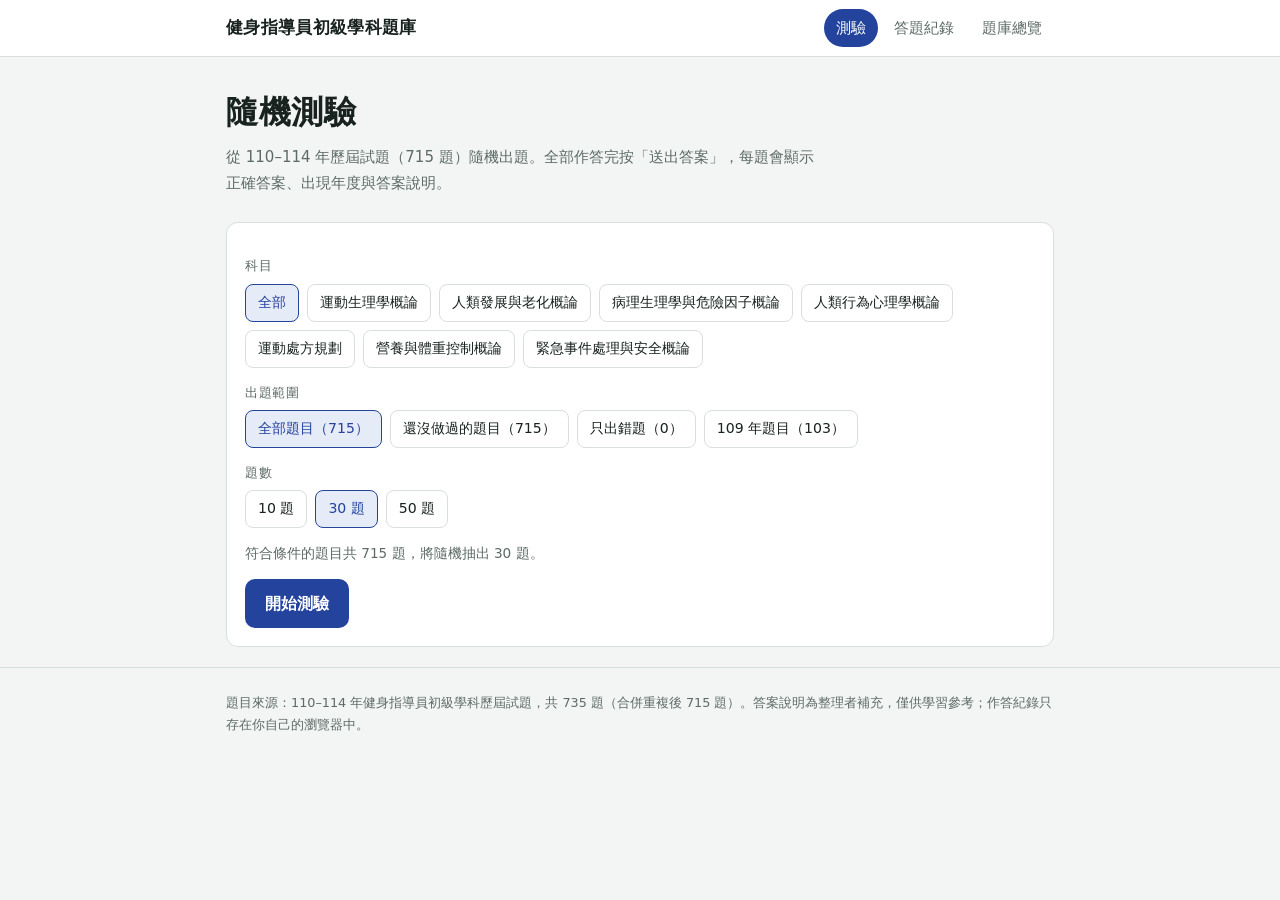
<file: index.html>
<!doctype html>
<html lang="zh-Hant-TW">
<head>
<meta charset="utf-8">
<meta name="viewport" content="width=device-width, initial-scale=1, viewport-fit=cover">
<title>健身指導員初級學科題庫｜隨機測驗</title>
<meta name="description" content="健身指導員初級學科測驗：從 110–114 年 715 題歷屆試題隨機抽 30 題，送出後顯示正確答案、出現年度與答案說明，可離線使用。">
<link rel="canonical" href="https://www.sunkuo.cc/fitness-instructor-quiz/">
<meta name="robots" content="index,follow">
<meta property="og:type" content="website">
<meta property="og:locale" content="zh_TW">
<meta property="og:site_name" content="健身指導員初級學科題庫">
<meta property="og:title" content="健身指導員初級學科題庫｜隨機測驗">
<meta property="og:description" content="健身指導員初級學科測驗：從 110–114 年 715 題歷屆試題隨機抽 30 題，送出後顯示正確答案、出現年度與答案說明，可離線使用。">
<meta property="og:url" content="https://www.sunkuo.cc/fitness-instructor-quiz/">
<meta property="og:image" content="https://www.sunkuo.cc/fitness-instructor-quiz/icons/og-image.png">
<meta name="twitter:card" content="summary_large_image">
<meta name="theme-color" content="#23439c" media="(prefers-color-scheme: light)">
<meta name="theme-color" content="#1a2220" media="(prefers-color-scheme: dark)">
<link rel="manifest" href="manifest.webmanifest">
<link rel="icon" href="icons/favicon.svg" type="image/svg+xml">
<link rel="icon" href="icons/icon-192.png" sizes="192x192" type="image/png">
<link rel="apple-touch-icon" href="icons/apple-touch-icon.png">
<meta name="apple-mobile-web-app-capable" content="yes">
<meta name="mobile-web-app-capable" content="yes">
<meta name="apple-mobile-web-app-title" content="健身題庫">
<meta name="apple-mobile-web-app-status-bar-style" content="default">
<link rel="stylesheet" href="assets/style.css?v=543292a4">
<script type="application/ld+json">[{"@context": "https://schema.org", "@type": "WebSite", "name": "健身指導員初級學科題庫", "url": "https://www.sunkuo.cc/fitness-instructor-quiz/", "inLanguage": "zh-Hant-TW", "description": "健身指導員初級學科 110–114 年歷屆試題彙整、隨機測驗、錯題練習與答案說明。"}, {"@context": "https://schema.org", "@type": "Quiz", "name": "健身指導員初級學科隨機測驗", "about": "健身指導員初級學科", "educationalLevel": "初級", "inLanguage": "zh-Hant-TW", "url": "https://www.sunkuo.cc/fitness-instructor-quiz/"}]</script>
</head>
<body>
<div class="nav"><div class="wrap"><a class="brand" href="index.html">健身指導員初級學科題庫</a><nav aria-label="主選單"><a href="index.html" aria-current="page">測驗</a><a href="review.html">答題紀錄</a><a href="bank.html">題庫總覽</a></nav></div></div>
<main class="wrap">
<header class="page"><h1>隨機測驗</h1><p class="lead">從 110–114 年歷屆試題（715 題）隨機出題。全部作答完按「送出答案」，每題會顯示正確答案、出現年度與答案說明。</p></header>
<section id="setup" class="panel" aria-label="測驗設定">
  <div id="resume" class="row" hidden style="margin-bottom:6px"><span id="resumeInfo" class="hint"></span><button class="btn ghost" id="resumeBtn" type="button">繼續作答</button></div>
  <p class="label">科目</p><div class="row" id="sjChips"></div>
  <p class="label">出題範圍</p><div class="row" id="modeChips"></div>
  <p class="label">題數</p><div class="row" id="countChips"></div>
  <p class="hint" id="poolInfo" style="margin:14px 0"></p>
  <button class="btn" id="start" type="button">開始測驗</button>
</section>
<section id="quiz" hidden>
  <div class="progress"><span id="progText" class="hint" style="white-space:nowrap"></span><span class="bar"><i id="progBar"></i></span><button class="btn" id="submitTop" type="button" style="padding:7px 14px;font-size:.9rem">送出答案</button></div>
  <h2 id="quizTitle" style="margin-top:8px"></h2>
  <div id="score" class="panel" hidden></div>
  <div id="afterArea" class="actions" hidden><button class="btn" id="again" type="button">再測一回</button><button class="btn ghost" id="retryWrong" type="button">重做這次答錯的題目</button><a class="btn ghost" href="review.html" style="text-decoration:none">看答題紀錄</a></div>
  <div id="list" class="list"></div>
  <div id="submitArea" class="actions" style="padding-bottom:30px;flex-direction:column;align-items:flex-start"><p id="submitWarn" class="warnline" hidden></p><button class="btn" id="submit" type="button">送出答案</button></div>
</section>
<noscript><p class="panel">測驗需要開啟 JavaScript。你也可以到 <a href="bank.html">題庫總覽</a> 直接瀏覽所有題目與答案。</p></noscript>
</main>
<footer><div class="wrap">題目來源：110–114 年健身指導員初級學科歷屆試題，共 735 題（合併重複後 715 題）。答案說明為整理者補充，僅供學習參考；作答紀錄只存在你自己的瀏覽器中。</div></footer>
<script>window.FIQ_VER="543292a4"</script><script src="assets/common.js?v=543292a4"></script><script src="assets/quiz.js?v=543292a4"></script>
</body></html>
</file>
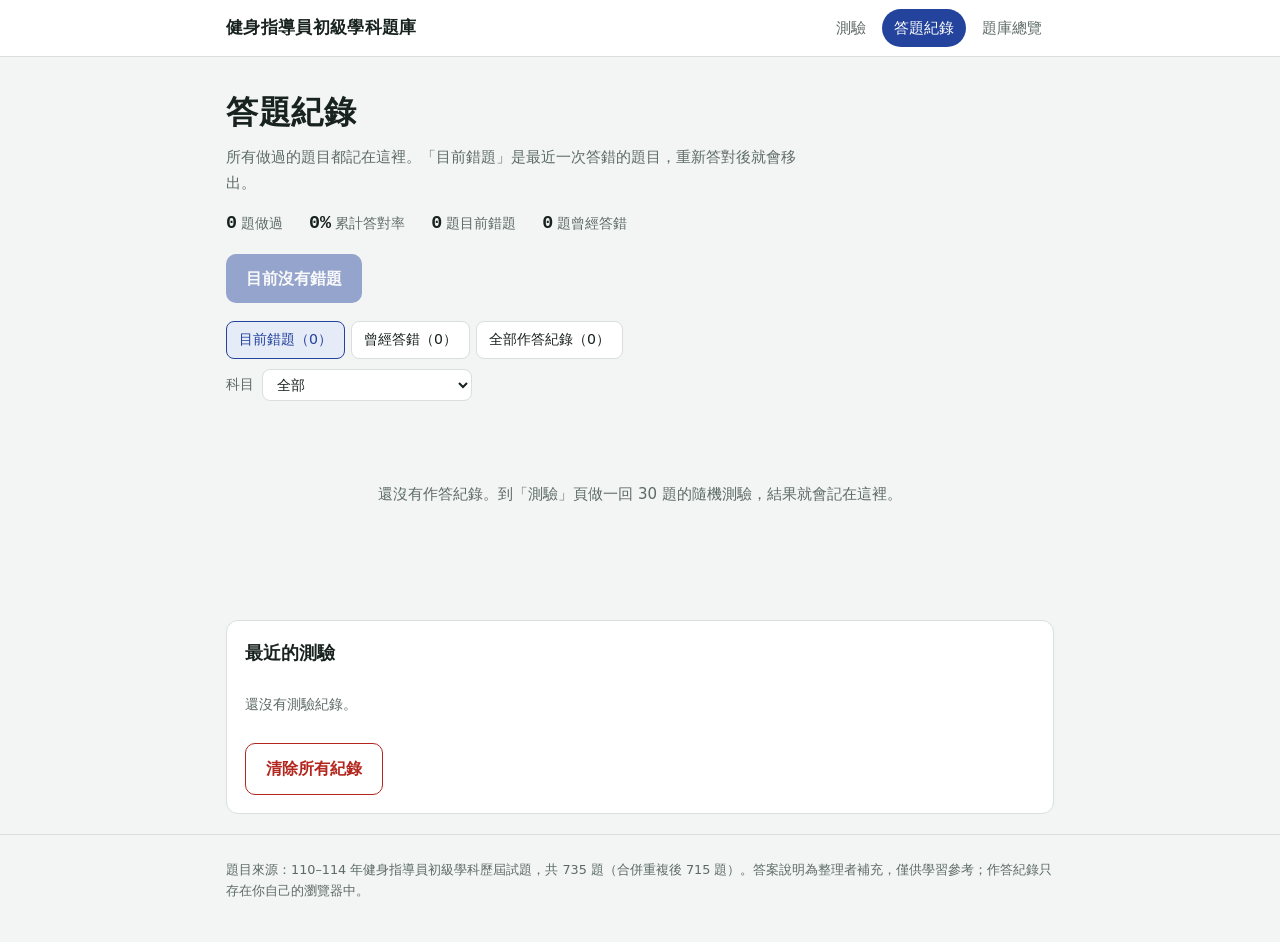
<file: review.html>
<!doctype html>
<html lang="zh-Hant-TW">
<head>
<meta charset="utf-8">
<meta name="viewport" content="width=device-width, initial-scale=1, viewport-fit=cover">
<title>答題紀錄與錯題練習｜健身指導員初級學科題庫</title>
<meta name="description" content="查看健身指導員初級學科測驗的作答紀錄、目前錯題與曾經答錯的題目，並一鍵練習錯題。">
<link rel="canonical" href="https://www.sunkuo.cc/fitness-instructor-quiz/review.html">
<meta name="robots" content="index,follow">
<meta property="og:type" content="website">
<meta property="og:locale" content="zh_TW">
<meta property="og:site_name" content="健身指導員初級學科題庫">
<meta property="og:title" content="答題紀錄與錯題練習｜健身指導員初級學科題庫">
<meta property="og:description" content="查看健身指導員初級學科測驗的作答紀錄、目前錯題與曾經答錯的題目，並一鍵練習錯題。">
<meta property="og:url" content="https://www.sunkuo.cc/fitness-instructor-quiz/review.html">
<meta property="og:image" content="https://www.sunkuo.cc/fitness-instructor-quiz/icons/og-image.png">
<meta name="twitter:card" content="summary_large_image">
<meta name="theme-color" content="#23439c" media="(prefers-color-scheme: light)">
<meta name="theme-color" content="#1a2220" media="(prefers-color-scheme: dark)">
<link rel="manifest" href="manifest.webmanifest">
<link rel="icon" href="icons/favicon.svg" type="image/svg+xml">
<link rel="icon" href="icons/icon-192.png" sizes="192x192" type="image/png">
<link rel="apple-touch-icon" href="icons/apple-touch-icon.png">
<meta name="apple-mobile-web-app-capable" content="yes">
<meta name="mobile-web-app-capable" content="yes">
<meta name="apple-mobile-web-app-title" content="健身題庫">
<meta name="apple-mobile-web-app-status-bar-style" content="default">
<link rel="stylesheet" href="assets/style.css?v=543292a4">
<script type="application/ld+json">[{"@context": "https://schema.org", "@type": "WebSite", "name": "健身指導員初級學科題庫", "url": "https://www.sunkuo.cc/fitness-instructor-quiz/", "inLanguage": "zh-Hant-TW", "description": "健身指導員初級學科 110–114 年歷屆試題彙整、隨機測驗、錯題練習與答案說明。"}]</script>
</head>
<body>
<div class="nav"><div class="wrap"><a class="brand" href="index.html">健身指導員初級學科題庫</a><nav aria-label="主選單"><a href="index.html">測驗</a><a href="review.html" aria-current="page">答題紀錄</a><a href="bank.html">題庫總覽</a></nav></div></div>
<main class="wrap">
<header class="page"><h1>答題紀錄</h1><p class="lead">所有做過的題目都記在這裡。「目前錯題」是最近一次答錯的題目，重新答對後就會移出。</p>
<div class="stats" id="stats"></div>
<div class="actions"><button class="btn" id="practice" type="button">練習目前錯題</button></div></header>
<div class="filters"><div class="tabs" id="tabs"></div><label class="row hint">科目 <select id="sj"></select></label></div>
<div id="list" class="list"></div>
<section class="panel"><h2>最近的測驗</h2><div class="tablewrap" id="sessions"></div>
<div class="actions"><button class="btn danger" id="clear" type="button">清除所有紀錄</button><span id="clearHint" class="warnline" hidden>清除後無法復原。</span></div></section>
</main>
<footer><div class="wrap">題目來源：110–114 年健身指導員初級學科歷屆試題，共 735 題（合併重複後 715 題）。答案說明為整理者補充，僅供學習參考；作答紀錄只存在你自己的瀏覽器中。</div></footer>
<script>window.FIQ_VER="543292a4"</script><script src="assets/common.js?v=543292a4"></script><script src="assets/review.js?v=543292a4"></script>
</body></html>
</file>
<file: assets/style.css>
/* 健身指導員初級學科題庫 — 共用樣式
   版面：頂部導覽列 + 單欄閱讀寬度的題目卡片 */
:root{
  --bg:#f3f5f4; --surface:#ffffff; --ink:#18221f; --muted:#5d6b66; --line:#d8dfdc;
  --accent:#23439c; --accent-ink:#ffffff; --accent-soft:#e6ebf8;
  --ok:#1d6f47; --ok-soft:#e2f2e9;
  --bad:#b3261e; --bad-soft:#fbe4e2;
  --warn:#9a5b00; --warn-soft:#fbefd9;
  --font:"PingFang TC","Noto Sans TC","Microsoft JhengHei","Heiti TC",system-ui,sans-serif;
  --serif:"Noto Serif TC","Songti TC","PMingLiU",serif;
  --mono:ui-monospace,"SF Mono",Menlo,Consolas,monospace;
  color-scheme:light;
}
@media (prefers-color-scheme:dark){:root:not([data-theme="light"]){
  --bg:#121816; --surface:#1a2220; --ink:#e6ece9; --muted:#9aa8a3; --line:#2c3734;
  --accent:#8fa7f0; --accent-ink:#0f1630; --accent-soft:#1f2a47; --ok:#6fcf9b; --ok-soft:#173326;
  --bad:#f2948c; --bad-soft:#3a1d1b; --warn:#f0b65a; --warn-soft:#3a2b12; color-scheme:dark}}
:root[data-theme="dark"]{
  --bg:#121816; --surface:#1a2220; --ink:#e6ece9; --muted:#9aa8a3; --line:#2c3734;
  --accent:#8fa7f0; --accent-ink:#0f1630; --accent-soft:#1f2a47; --ok:#6fcf9b; --ok-soft:#173326;
  --bad:#f2948c; --bad-soft:#3a1d1b; --warn:#f0b65a; --warn-soft:#3a2b12; color-scheme:dark}

*{box-sizing:border-box}
html{-webkit-text-size-adjust:100%}
body{margin:0;background:var(--bg);color:var(--ink);font:15px/1.7 var(--font);padding-bottom:env(safe-area-inset-bottom,0px)}
a{color:var(--accent)}
.wrap{max-width:860px;margin:0 auto;padding-left:max(16px,env(safe-area-inset-left,0px));padding-right:max(16px,env(safe-area-inset-right,0px))}
button,input,select{font:inherit}
button:focus-visible,input:focus-visible,a:focus-visible,summary:focus-visible,label:focus-within{outline:2px solid var(--accent);outline-offset:2px}

/* 導覽列 */
.nav{position:sticky;top:0;z-index:20;background:var(--surface);border-bottom:1px solid var(--line);padding-top:env(safe-area-inset-top,0px)}
.nav .wrap{display:flex;align-items:center;gap:12px;min-height:56px;flex-wrap:wrap}
.brand{font-family:var(--serif);font-weight:900;font-size:1.05rem;color:var(--ink);text-decoration:none;margin-right:auto;letter-spacing:.02em;white-space:nowrap}
.nav nav{display:flex;gap:4px}
.nav nav a{color:var(--muted);text-decoration:none;padding:6px 12px;border-radius:999px;font-weight:500;font-size:.92rem;white-space:nowrap}
.nav nav a[aria-current="page"]{background:var(--accent);color:var(--accent-ink)}
.nav nav a:hover:not([aria-current="page"]){color:var(--ink);background:var(--bg)}

header.page{padding-block:28px 8px}
h1{font-family:var(--serif);font-weight:900;font-size:clamp(1.5rem,4vw,2rem);margin:0 0 6px;text-wrap:balance;letter-spacing:.02em}
.lead{color:var(--muted);margin:0;max-width:62ch}
h2{font-size:1.1rem;margin:0 0 10px}

/* 面板與按鈕 */
.panel{background:var(--surface);border:1px solid var(--line);border-radius:12px;padding:18px;margin-top:18px}
.row{display:flex;flex-wrap:wrap;gap:8px;align-items:center}
.label{font-size:.82rem;color:var(--muted);letter-spacing:.04em;margin:14px 0 6px}
.chip{border:1px solid var(--line);background:var(--surface);color:var(--ink);font-weight:500;font-size:.88rem;padding:6px 12px;border-radius:8px;cursor:pointer}
.chip[aria-pressed="true"]{border-color:var(--accent);background:var(--accent-soft);color:var(--accent)}
.btn{border:0;background:var(--accent);color:var(--accent-ink);font-weight:700;padding:11px 20px;border-radius:10px;cursor:pointer;font-size:1rem}
.btn:disabled{opacity:.45;cursor:not-allowed}
.btn.ghost{background:transparent;color:var(--accent);border:1px solid var(--accent)}
.btn.danger{background:transparent;color:var(--bad);border:1px solid var(--bad)}
.hint{font-size:.85rem;color:var(--muted)}
.warnline{color:var(--warn);font-weight:500;font-size:.9rem}

/* 統計 */
.stats{display:flex;flex-wrap:wrap;gap:8px 26px;margin-top:12px;color:var(--muted);font-size:.9rem}
.stats b{font-family:var(--mono);color:var(--ink);font-size:1.15rem;margin-right:4px;font-variant-numeric:tabular-nums}

/* 題目卡片 */
.list{display:grid;gap:12px;padding-block:16px 40px}
.q{background:var(--surface);border:1px solid var(--line);border-radius:12px;padding:16px 18px;min-width:0;scroll-margin-top:72px}
.q.right{border-left:4px solid var(--ok)}
.q.wrong{border-left:4px solid var(--bad)}
.q.skip{border-left:4px solid var(--warn)}
.qh{display:flex;gap:10px;align-items:baseline}
.qn{font-family:var(--mono);font-size:.8rem;color:var(--muted);flex:none;font-variant-numeric:tabular-nums}
.stem{font-weight:600;margin:0;min-width:0;overflow-wrap:anywhere}
.opts{list-style:none;margin:10px 0 0;padding:0;display:grid;gap:6px}
.opt{display:flex;gap:10px;align-items:flex-start;padding:8px 10px;border:1px solid var(--line);border-radius:8px;cursor:pointer;min-width:0;overflow-wrap:anywhere}
.opt input{margin:4px 0 0;accent-color:var(--accent);flex:none}
.opt .L{font-family:var(--mono);color:var(--muted);flex:none}
.list:not(.done) .opt:has(input:checked){border-color:var(--accent);background:var(--accent-soft)}
.done .opt{cursor:default}
.opt.correct,.static .correct{border-color:var(--ok);background:var(--ok-soft);color:var(--ok);font-weight:700}
.opt.picked-wrong{border-color:var(--bad);background:var(--bad-soft);color:var(--bad);font-weight:700}
.static .opts li{display:flex;gap:10px;padding:6px 10px;border-radius:8px;border:1px solid transparent;overflow-wrap:anywhere;min-width:0}
.static .opts .L{font-family:var(--mono);color:var(--muted);flex:none}
.result{margin-top:12px;display:grid;gap:8px;font-size:.9rem}
.verdict{font-weight:700}
.verdict.ok{color:var(--ok)} .verdict.bad{color:var(--bad)} .verdict.skip{color:var(--warn)}
.why{margin:0;color:var(--ink);line-height:1.75}
.why b{color:var(--ok);margin-right:8px}
.var{background:var(--warn-soft);border-radius:8px;padding:8px 12px}
.var .t{color:var(--warn);font-weight:700}
.var div{display:flex;gap:8px;flex-wrap:wrap}
.var .ys{font-family:var(--mono);color:var(--muted)}
.meta{display:flex;flex-wrap:wrap;gap:6px;align-items:center;font-size:.78rem;color:var(--muted);margin-top:10px}
.yr{font-family:var(--mono);border:1px solid var(--line);border-radius:4px;padding:0 6px}
.tag{font-weight:700;border-radius:4px;padding:0 7px}
.tag.times{color:var(--accent);background:var(--accent-soft)}
.tag.flag{color:var(--warn);background:var(--warn-soft)}
.tag.badc{color:var(--bad);background:var(--bad-soft)}
.tag.okc{color:var(--ok);background:var(--ok-soft)}

/* 測驗用 */
.progress{position:sticky;top:var(--navh,57px);z-index:10;background:var(--bg);padding-block:10px;display:flex;align-items:center;gap:12px}
.bar{flex:1;height:6px;background:var(--line);border-radius:999px;overflow:hidden}
.bar i{display:block;height:100%;background:var(--accent);width:0;transition:width .2s}
.score{display:flex;align-items:baseline;gap:14px;flex-wrap:wrap}
.score .big{font-family:var(--serif);font-size:2.4rem;font-weight:900;line-height:1}
.actions{display:flex;flex-wrap:wrap;gap:10px;margin-top:14px}

/* 題庫總覽 */
.filters{position:sticky;top:var(--navh,57px);z-index:10;background:var(--bg);padding-block:10px;display:grid;gap:8px}
.search{width:100%;border:1px solid var(--line);background:var(--surface);color:var(--ink);padding:9px 12px;border-radius:8px}
.tabs{display:flex;gap:6px;overflow-x:auto;padding-bottom:2px}
.tabs .chip{flex:none;white-space:nowrap}
details.ver{margin-top:8px;font-size:.88rem}
details.ver summary{cursor:pointer;color:var(--accent)}
details.ver .v{border-top:1px dashed var(--line);margin-top:8px;padding-top:8px}
details.ver ol{list-style:none;padding:0;margin:4px 0 0}
details.ver li.correct{color:var(--ok);font-weight:700}
.empty{color:var(--muted);text-align:center;padding:40px 0}
footer{color:var(--muted);font-size:.8rem;padding-block:24px 40px;border-top:1px solid var(--line);margin-top:20px}
.static .picked-wrong{border-color:var(--bad);background:var(--bad-soft);color:var(--bad);font-weight:700}
table{width:100%;border-collapse:collapse;font-size:.88rem;font-variant-numeric:tabular-nums}
th,td{text-align:left;padding:6px 8px;border-bottom:1px solid var(--line)}
th{color:var(--muted);font-weight:500}
.tablewrap{overflow-x:auto}
select{border:1px solid var(--line);background:var(--surface);color:var(--ink);padding:6px 10px;border-radius:8px}
[hidden]{display:none!important}
@media (prefers-reduced-motion:reduce){*{transition:none!important;scroll-behavior:auto!important}}
@media (max-width:520px){.brand{font-size:.98rem}.nav nav a{padding:6px 9px;font-size:.86rem}}
</file>
